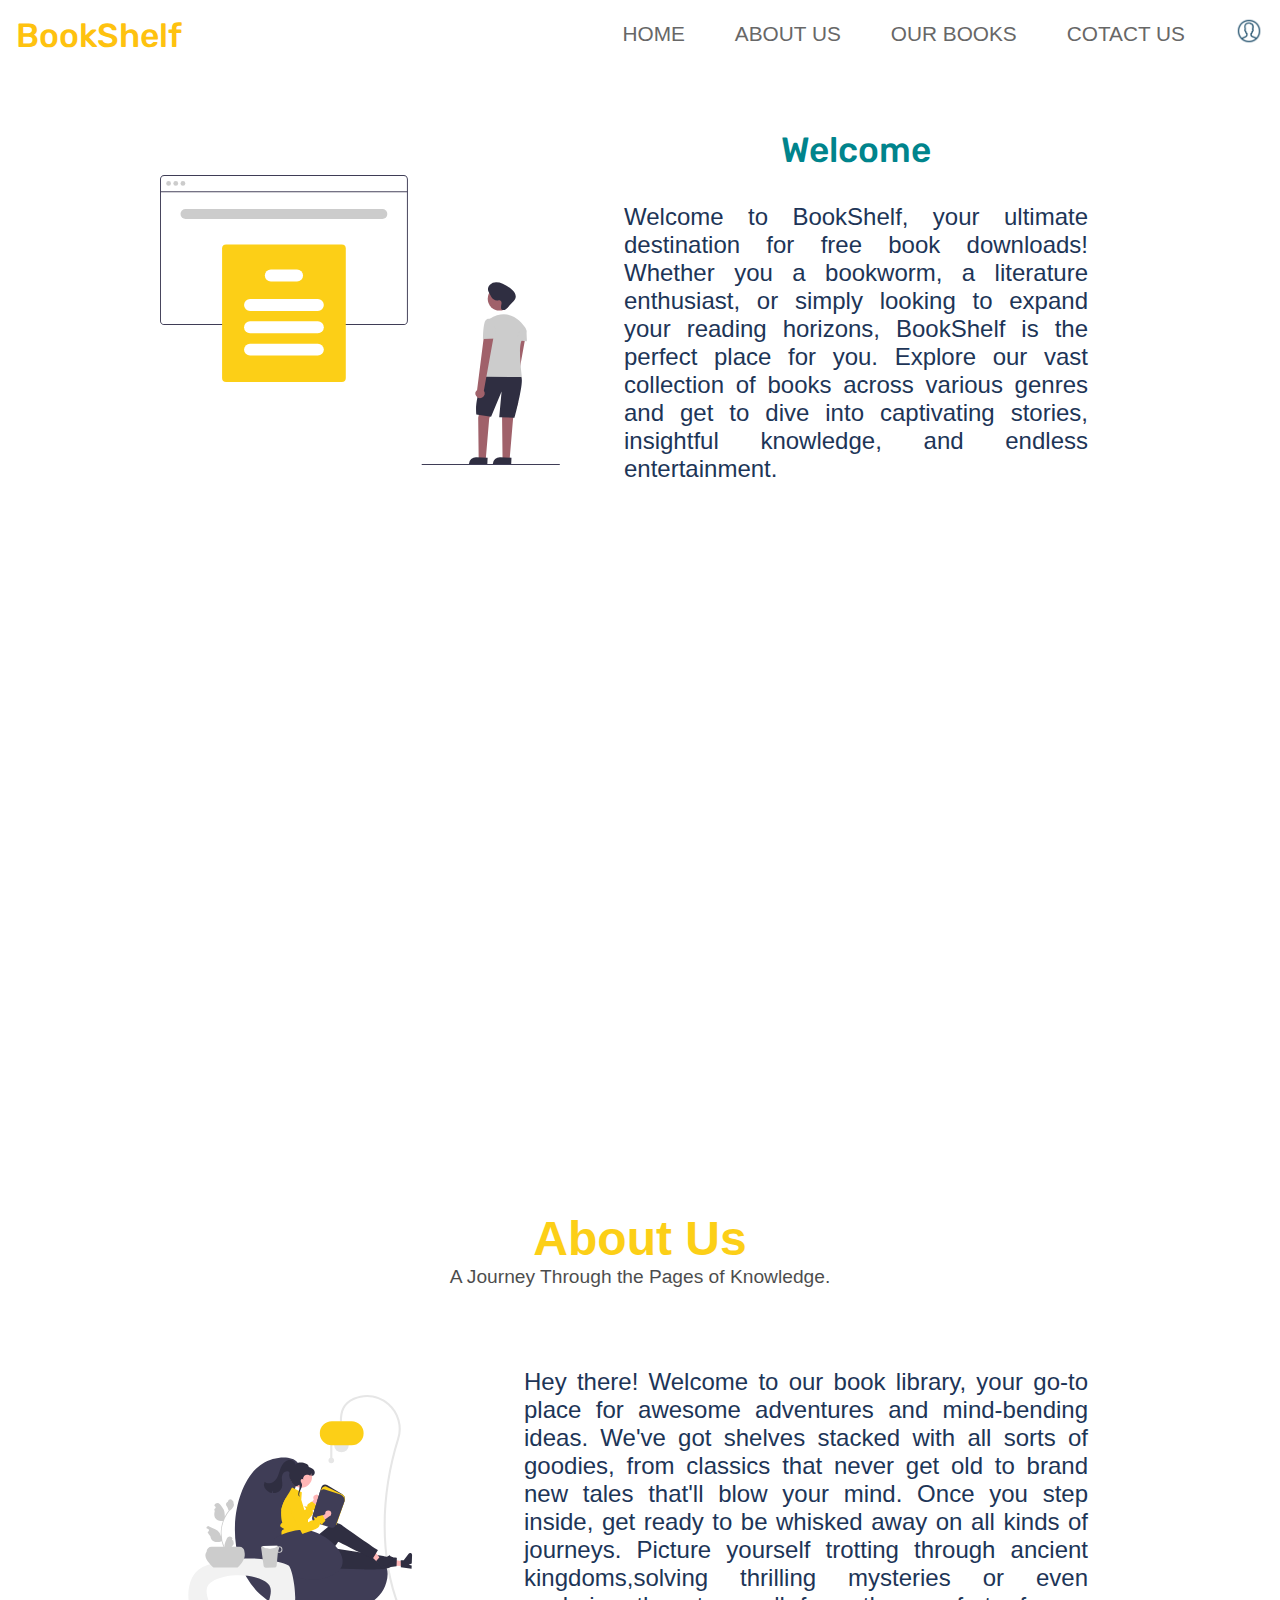
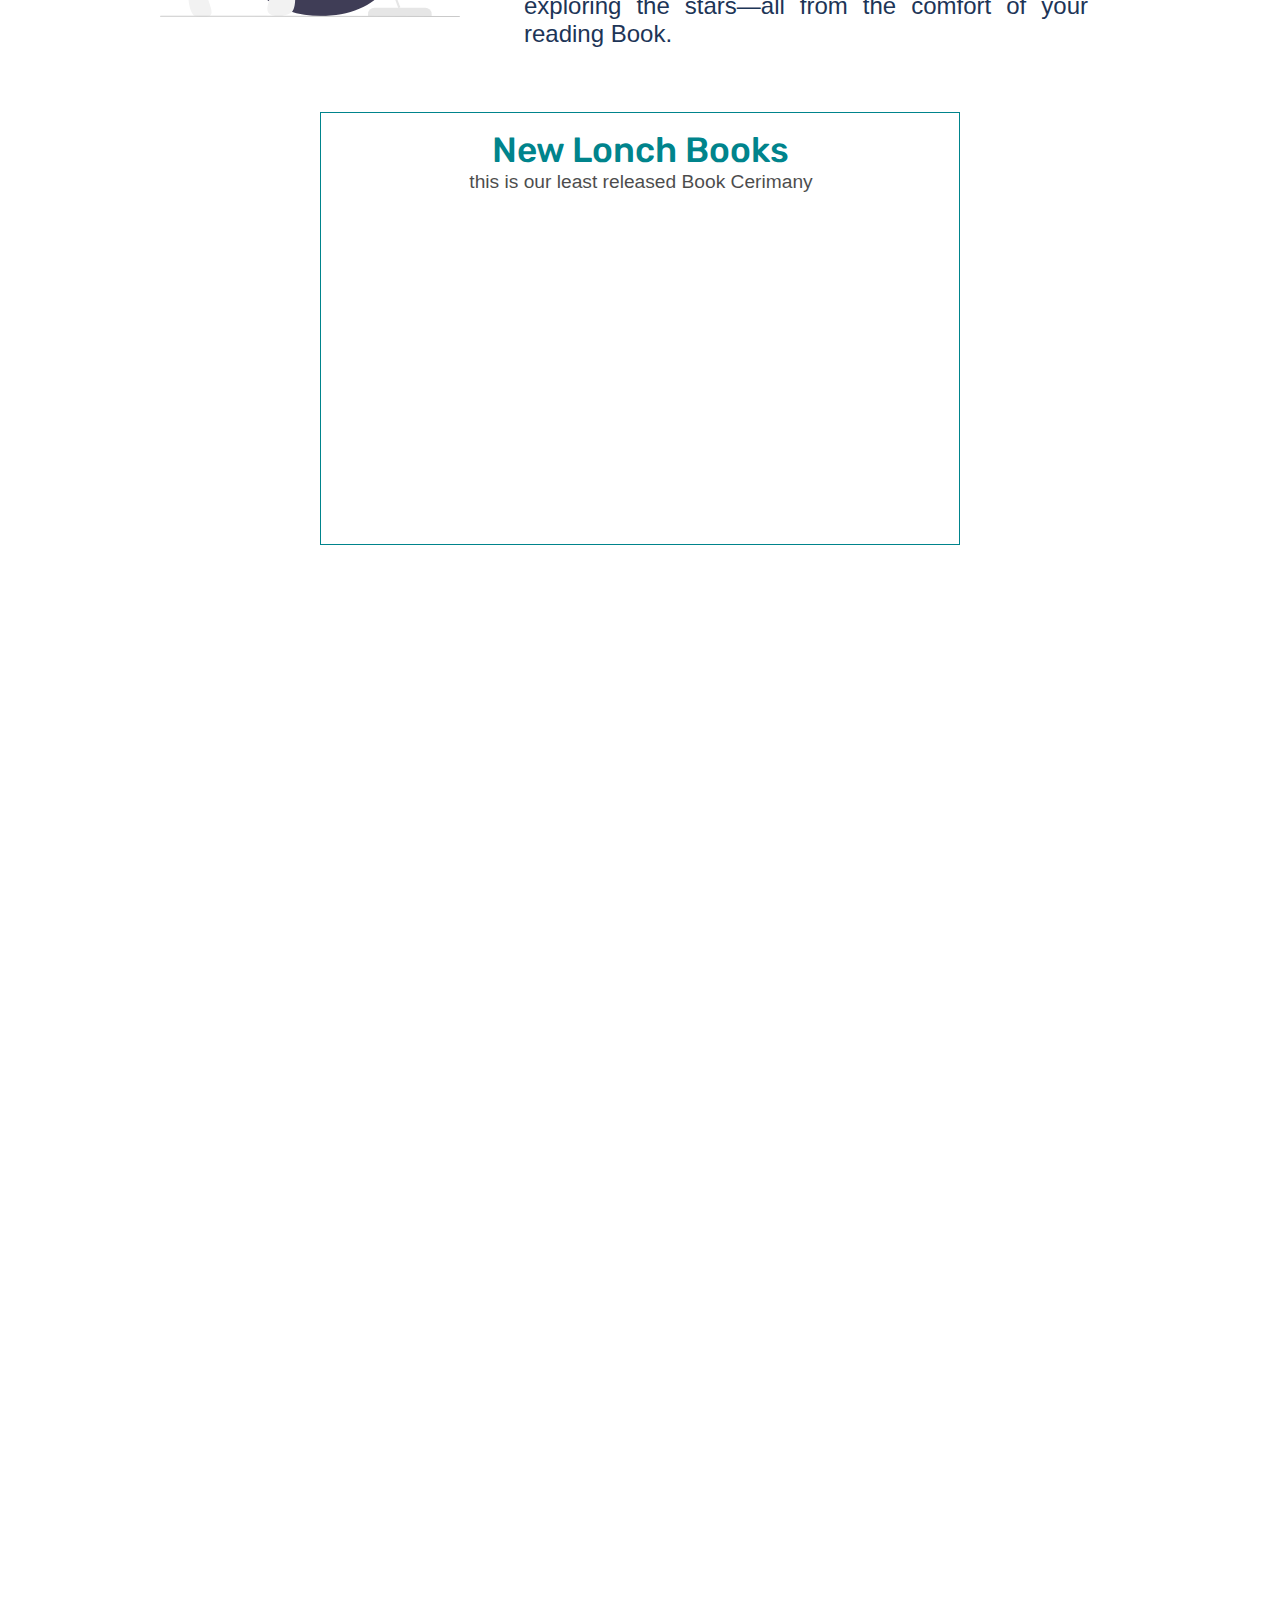
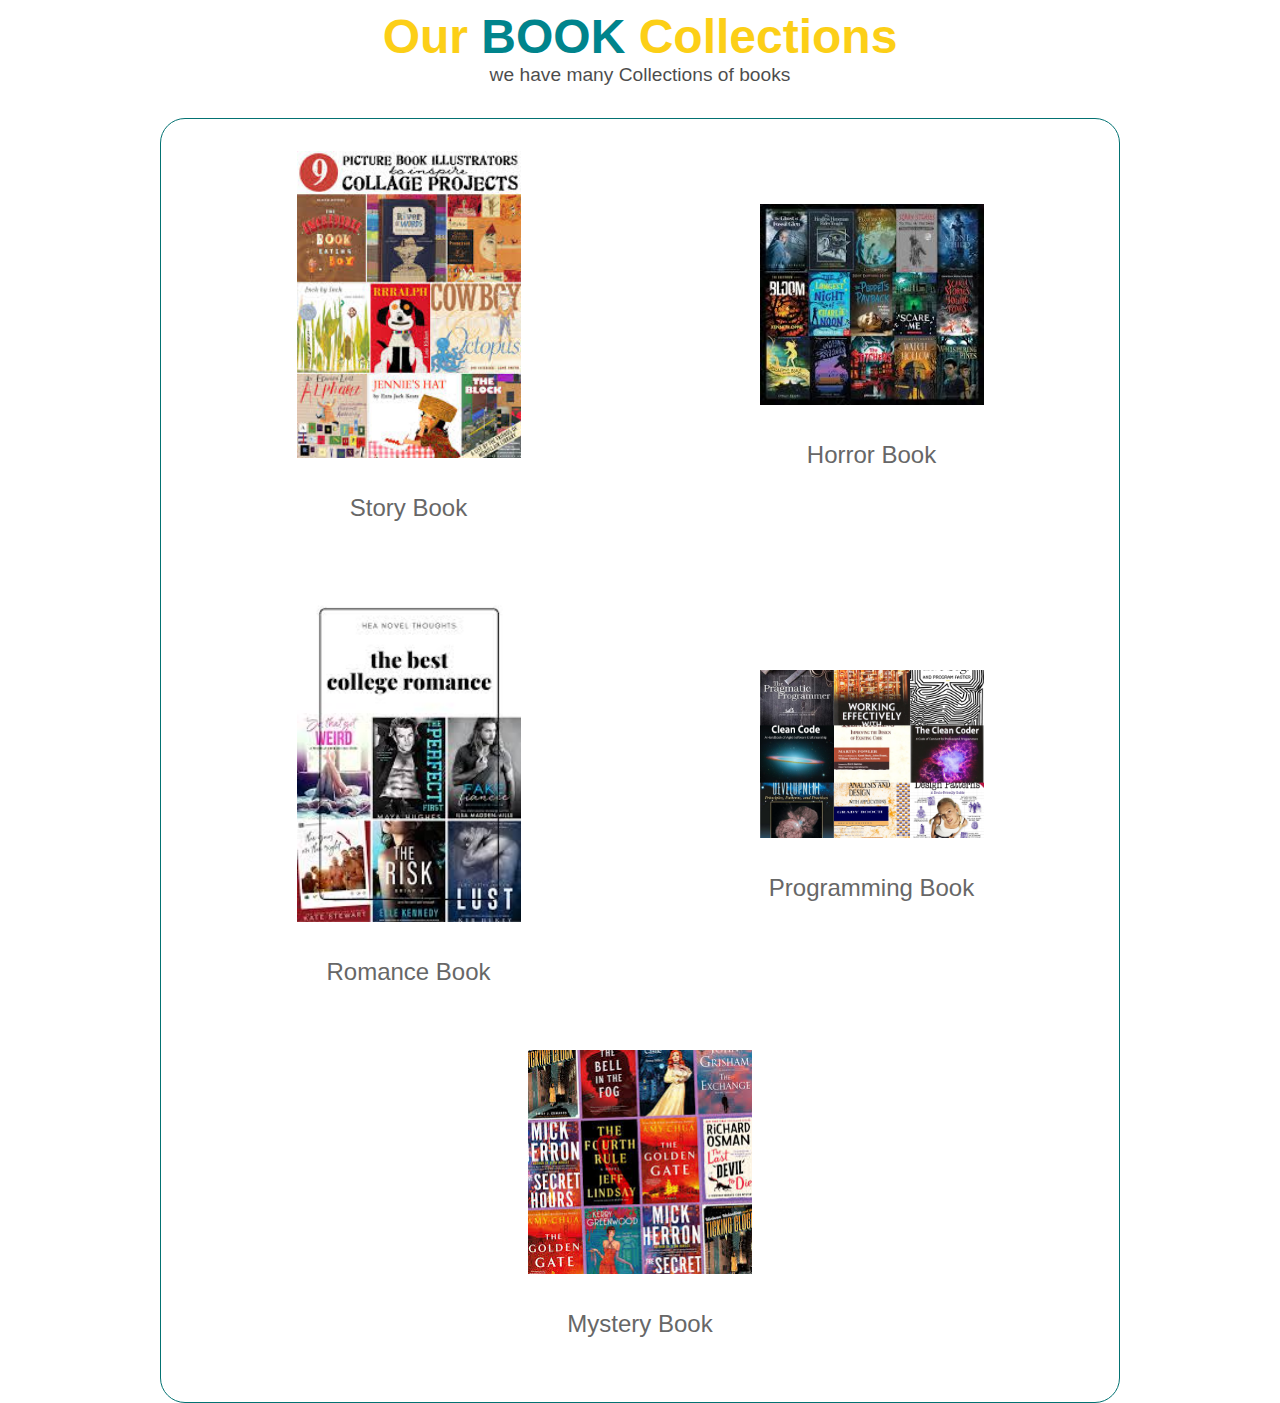
<file: index.html>
<!DOCTYPE html>
<html lang="en">

<head>
    <meta charset="UTF-8">
    <meta name="viewport" content="width=device-width, initial-scale=1.0">
    <title>Book Library</title>
    <link rel="stylesheet" href="./assets/style.css">
    <link rel="stylesheet" href="./assets/media Quary.css">

    <!-- font family -->
    <!-- Poppins -->
    <link rel="preconnect" href="https://fonts.googleapis.com">
    <link rel="preconnect" href="https://fonts.gstatic.com" crossorigin>
    <link
        href="https://fonts.googleapis.com/css2?family=Poppins:ital,wght@0,100;0,200;0,300;0,400;0,500;0,600;0,700;0,800;0,900;1,100;1,200;1,300;1,400;1,500;1,600;1,700;1,800;1,900&display=swap"
        rel="stylesheet">

    <!-- Ubuntu -->
    <link rel="preconnect" href="https://fonts.googleapis.com">
    <link rel="preconnect" href="https://fonts.gstatic.com" crossorigin>
    <link
        href="https://fonts.googleapis.com/css2?family=Poppins:ital,wght@0,100;0,200;0,300;0,400;0,500;0,600;0,700;0,800;0,900;1,100;1,200;1,300;1,400;1,500;1,600;1,700;1,800;1,900&family=Ubuntu+Sans:ital,wght@0,100..800;1,100..800&display=swap"
        rel="stylesheet">

    <!-- Rubik -->
    <link rel="preconnect" href="https://fonts.googleapis.com">
    <link rel="preconnect" href="https://fonts.gstatic.com" crossorigin>
    <link
        href="https://fonts.googleapis.com/css2?family=Poppins:ital,wght@0,100;0,200;0,300;0,400;0,500;0,600;0,700;0,800;0,900;1,100;1,200;1,300;1,400;1,500;1,600;1,700;1,800;1,900&family=Rubik:ital,wght@0,300..900;1,300..900&family=Ubuntu+Sans:ital,wght@0,100..800;1,100..800&display=swap"
        rel="stylesheet">
</head>

<body>

    <!-- desktop nav bar -->
    <nav id="desktop-nav">

        <div class="nav-logo">BookShelf</div>

        <div>
            <ul class="nav-links">
                <li><a href="#home">HOME</a></li>
                <li><a href="#about">ABOUT US</a></li>
                <li><a href="#our-books">OUR BOOKS</a></li>
                <li><a href="#contact">COTACT US</a></li>
                <li><img src="./assets/account.png" alt="log in icon" class="nav-icon"></li>
            </ul>
        </div>
    </nav>


    <!-- hidden nav bar -->
    <nav id="hidden-nav">

        <div class="nav-logo">BookShelf</div>

        <div class="hidden-menu">
            <div class="menu-icon" onclick="toggleMenu()">
                <span></span>
                <span></span>
                <span></span>
            </div>
            <div class="menu-links p_main">
                <li><a href="#home">HOME</a></li>
                <li><a href="#about">ABOUT</a></li>
                <li><a href="#our-books">BOOKS</a></li>
                <li><a href="#contact">COTACT</a></li>
                <li><img src="./assets/account.png" alt="log in icon" class="nav-icon"></li>
            </div>

        </div>
    </nav>


    <!-- home part -->
    <section id="home">
        
        <div class="section-container">
            <!-- pic-container -->
            <div class="pic-container home_pic">
                <img src="./assets/home.svg" alt="home image">
            </div>
            <!-- text-container -->
            <div class="text-container">
                <h1 class="h1_sub">Welcome</h1>
                <p class="p_main home_text">
                    Welcome to BookShelf, your ultimate destination for free book downloads! Whether you a bookworm, a literature enthusiast, or simply looking to expand your reading horizons, BookShelf is the perfect place for you. Explore our vast collection of books across various genres and get to dive into captivating stories, insightful knowledge, and endless entertainment.
                </p>
            </div>
            
        </div>
    </section>


    <!-- about part -->
    <section id="about">

        <div class="about-content">

            <!-- tittle-container -->
            <div class="tittle-container">
                <h1 class="h1_main">About Us</h1>
                <p class="p_sub description">
                    A Journey Through the Pages of Knowledge.
                </p>
            </div>

            <div class="section-container">
                <!-- pic-container -->
                <div class="pic-container about_pic">
                    <img src="./assets/about.svg" alt="about pic" >
                </div>

                <!-- text-container -->
                <div class="text-container">
                    <p class="p_main home_text">
                        Hey there! Welcome to our book library, your go-to place for awesome adventures and mind-bending ideas. We've got shelves stacked with all sorts of goodies, from classics that never get old to brand new tales that'll blow your mind. Once you step inside, get ready to be whisked away on all kinds of journeys. Picture yourself trotting through ancient kingdoms,solving thrilling mysteries or even exploring the stars—all from the comfort of your reading Book.
                    </p>
                </div>
            </div>

            <!-- video-container -->
            <div class="video-container">

                <!-- tittle-container -->
                <div class="tittle-container">
                    <h1 class="h1_sub">New Lonch Books</h1>
                    <p class="p_sub description">
                        this is our least released Book Cerimany
                    </p>
                </div>

                <!-- add-container -->
                <div class="add">
                    <iframe width="560" height="315" src="https://www.youtube.com/embed/TuSKywP4Lfo?si=j1lFiH4cIvlCsXu8" title="YouTube video player" frameborder="0" allow="accelerometer; autoplay; clipboard-write; encrypted-media; gyroscope; picture-in-picture; web-share" referrerpolicy="strict-origin-when-cross-origin" allowfullscreen></iframe>
                </div>
            </div>
        </div>

    </section>


    <!-- book part -->
    <section id="our-books">

        <!-- tittle-container -->
        <div class="tittle-container">
            <h1 class="h1_main">Our <span>BOOK</span> Collections</h1>
            <p class="p_sub description">we have many Collections of books</p>
        </div>

        <!-- section-container -->
        <div class="section-container book">
            <!-- book-container -->
            <div class="book-container">
                <img src="./assets/story.jfif" alt="story" class="book_pic">
                <p class="p_main book_name"><a href="./assets/story.html">Story Book</a></p>
            </div>

            <div class="book-container">
                <img src="./assets/horror.jfif" alt="horror" class="book_pic">
                <p class="p_main book_name"><a href="./assets/horror.html">Horror Book</a></p>
            </div>

            <div class="book-container">
                <img src="./assets/romance.jfif" alt="romance" class="book_pic">
                <p class="p_main book_name"><a href="./assets/romance.html">Romance Book</a></p>
            </div>

            <div class="book-container">
                <img src="./assets/programming.png" alt="programming" class="book_pic">
                <p class="p_main book_name"><a href="./assets/programming.html">Programming Book</a></p>
            </div>

            <div class="book-container">
                <img src="./assets/mystery.jfif" alt="mystery" class="book_pic">
                <p class="p_main book_name"><a href="./assets/mystery.html">Mystery Book</a></p>
            </div>
            
        </div>
    </section>

    <script src="/script.js"></script>
</body>

</html>
</file>
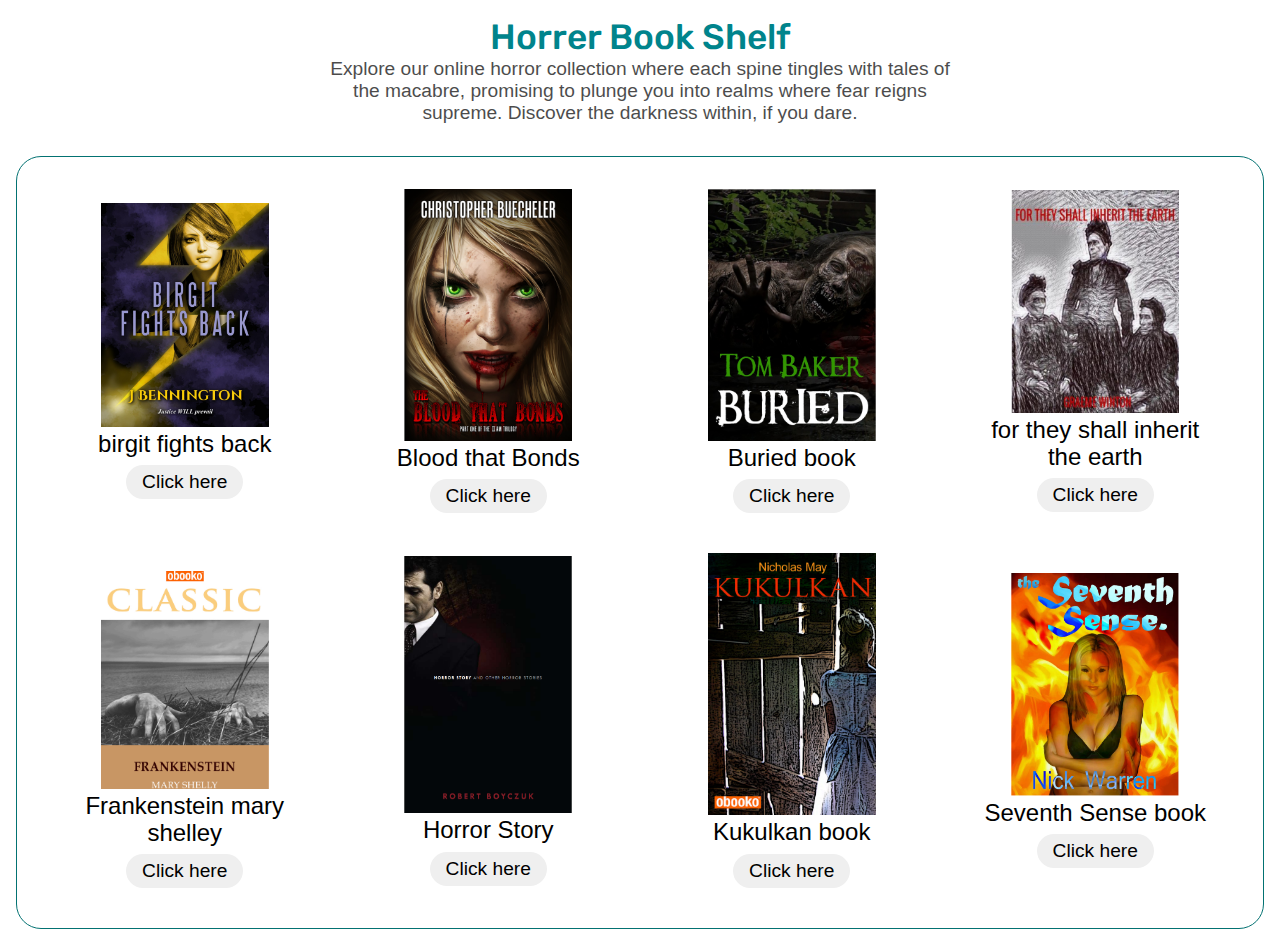
<file: assets/horror.html>
<!DOCTYPE html>
<html lang="en">

<head>
    <meta charset="UTF-8">
    <meta name="viewport" content="width=device-width, initial-scale=1.0">
    <title>Horrer Book Shelf</title>
    <link rel="stylesheet" href="./style.css">
    <link rel="stylesheet" href="./media Quary.css">

    <!-- font family -->
    <!-- Poppins -->
    <link rel="preconnect" href="https://fonts.googleapis.com">
    <link rel="preconnect" href="https://fonts.gstatic.com" crossorigin>
    <link
        href="https://fonts.googleapis.com/css2?family=Poppins:ital,wght@0,100;0,200;0,300;0,400;0,500;0,600;0,700;0,800;0,900;1,100;1,200;1,300;1,400;1,500;1,600;1,700;1,800;1,900&display=swap"
        rel="stylesheet">

    <!-- Ubuntu -->
    <link rel="preconnect" href="https://fonts.googleapis.com">
    <link rel="preconnect" href="https://fonts.gstatic.com" crossorigin>
    <link
        href="https://fonts.googleapis.com/css2?family=Poppins:ital,wght@0,100;0,200;0,300;0,400;0,500;0,600;0,700;0,800;0,900;1,100;1,200;1,300;1,400;1,500;1,600;1,700;1,800;1,900&family=Ubuntu+Sans:ital,wght@0,100..800;1,100..800&display=swap"
        rel="stylesheet">

    <!-- Rubik -->
    <link rel="preconnect" href="https://fonts.googleapis.com">
    <link rel="preconnect" href="https://fonts.gstatic.com" crossorigin>
    <link
        href="https://fonts.googleapis.com/css2?family=Poppins:ital,wght@0,100;0,200;0,300;0,400;0,500;0,600;0,700;0,800;0,900;1,100;1,200;1,300;1,400;1,500;1,600;1,700;1,800;1,900&family=Rubik:ital,wght@0,300..900;1,300..900&family=Ubuntu+Sans:ital,wght@0,100..800;1,100..800&display=swap"
        rel="stylesheet">
</head>

<body>
    <div id="story_book">
        <div class="tittle-container">
            <h1 class="h1_sub">Horrer Book Shelf</h1>
            <p class="p_sub description">
                Explore our online horror collection where each spine tingles with tales of the macabre, promising to plunge you into realms where fear reigns supreme. Discover the darkness within, if you dare.
            </p>
        </div>
        <div class="section-container story book">

            <!-- book 01 -->
            <div class="book-container sub_img">
                <img src="./books/img/birgit-fights-back-obooko.png" alt="Horrer" class="book_pic">
                <p class="p_sub book_name intro">
                    birgit fights back
                </p>
                <button class="btn p_sub"
                    onclick="window.open('./books/horrer/birgit-fights-back-obooko.pdf')">Click
                    here
                </button>
            </div>
    
            <!-- book 02 -->
            <div class="book-container sub_img">
                <img src="./books/img/BloodThatBonds-obooko-hor0010.png" alt="Horrer" class="book_pic">
                <p class="p_sub book_name intro">
                    Blood that Bonds
                </p>
                <button class="btn p_sub"
                    onclick="window.open('./books/horrer/BloodThatBonds-obooko-hor0010.pdf')">Click
                    here</button>
            </div>
    
            <!-- book 03 -->
            <div class="book-container sub_img">
                <img src="./books/img/Buried-obooko-hor0015.png" alt="Horrer" class="book_pic">
                <p class="p_sub book_name intro">
                    Buried book
                </p>
                <button class="btn p_sub"
                    onclick="window.open('./books/horrer/Buried-obooko-hor0015.pdf')">Click
                    here</button>
            </div>
    
            <!-- book 04 -->
            <div class="book-container sub_img">
                <img src="./books/img/for-they-shall-inherit-the-earth-obooko.png" alt="Horrer" class="book_pic">
                <p class="p_sub book_name intro">
                    for they shall inherit the earth
                </p>
                <button class="btn p_sub"
                    onclick="window.open('./books/horrer/for-they-shall-inherit-the-earth-obooko.pdf')">Click
                    here</button>
            </div>
    
            <!-- book 05 -->
            <div class="book-container sub_img">
                <img src="./books/img/frankenstein-mary-shelley-obooko.png" alt="Horrer" class="book_pic">
                <p class="p_sub book_name intro">
                    Frankenstein mary shelley
                </p>
                <button class="btn p_sub"
                    onclick="window.open('./books/horrer/frankenstein-mary-shelley-obooko.pdf')">Click
                    here</button>
            </div>
    
            <!-- book 06 -->
            <div class="book-container sub_img">
                <img src="./books/img/HorrorStoryand.png" alt="Horrer" class="book_pic">
                <p class="p_sub book_name intro">
                    Horror Story
                </p>
                <button class="btn p_sub"
                    onclick="window.open('./books/horrer/HorrorStoryand.pdf')">Click
                    here</button>
            </div>
    
            <!-- book 07 -->
            <div class="book-container sub_img">
                <img src="./books/img/Kukulkan-obooko-hor0073.png" alt="Horrer" class="book_pic">
                <p class="p_sub book_name intro">
                    Kukulkan book
                </p>
                <button class="btn p_sub"
                    onclick="window.open('./books/horrer/Kukulkan-obooko-hor0073.pdf')">Click
                    here</button>
            </div>
    
            <!-- book 08 -->
            <div class="book-container sub_img">
                <img src="./books/img/SeventhSense-obooko-hor0070.png" alt="Horrer" class="book_pic">
                <p class="p_sub book_name intro">
                    Seventh Sense book
                </p>
                <button class="btn p_sub"
                    onclick="window.open('./books/horrer/SeventhSense-obooko-hor0070.pdf')">Click here</button>
            </div>
    
        </div>
    </div>
</body>

</html>
</file>
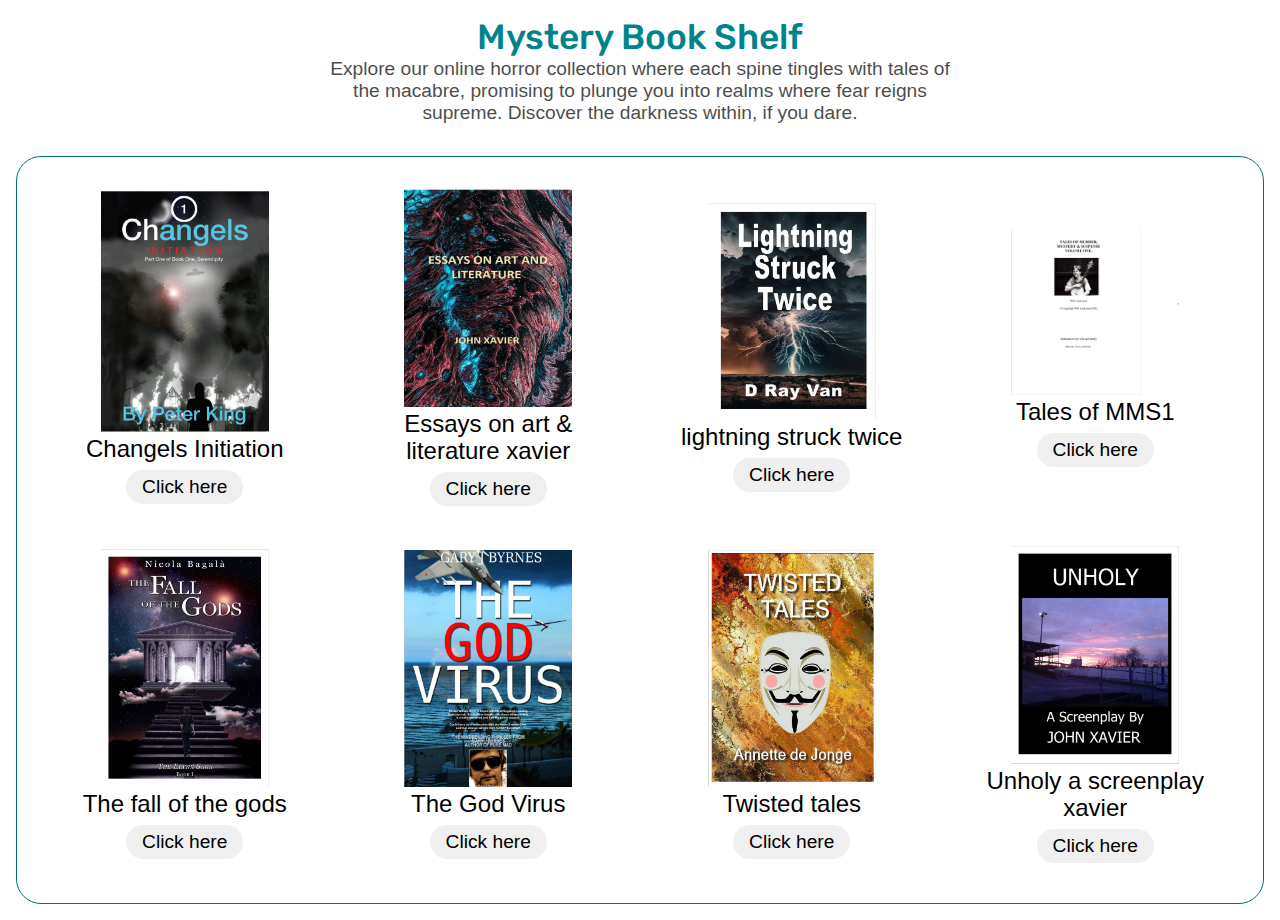
<file: assets/mystery.html>
<!DOCTYPE html>
<html lang="en">

<head>
    <meta charset="UTF-8">
    <meta name="viewport" content="width=device-width, initial-scale=1.0">
    <title>Mystery Book Shelf</title>
    <link rel="stylesheet" href="./style.css">
    <link rel="stylesheet" href="./media Quary.css">

    <!-- font family -->
    <!-- Poppins -->
    <link rel="preconnect" href="https://fonts.googleapis.com">
    <link rel="preconnect" href="https://fonts.gstatic.com" crossorigin>
    <link
        href="https://fonts.googleapis.com/css2?family=Poppins:ital,wght@0,100;0,200;0,300;0,400;0,500;0,600;0,700;0,800;0,900;1,100;1,200;1,300;1,400;1,500;1,600;1,700;1,800;1,900&display=swap"
        rel="stylesheet">

    <!-- Ubuntu -->
    <link rel="preconnect" href="https://fonts.googleapis.com">
    <link rel="preconnect" href="https://fonts.gstatic.com" crossorigin>
    <link
        href="https://fonts.googleapis.com/css2?family=Poppins:ital,wght@0,100;0,200;0,300;0,400;0,500;0,600;0,700;0,800;0,900;1,100;1,200;1,300;1,400;1,500;1,600;1,700;1,800;1,900&family=Ubuntu+Sans:ital,wght@0,100..800;1,100..800&display=swap"
        rel="stylesheet">

    <!-- Rubik -->
    <link rel="preconnect" href="https://fonts.googleapis.com">
    <link rel="preconnect" href="https://fonts.gstatic.com" crossorigin>
    <link
        href="https://fonts.googleapis.com/css2?family=Poppins:ital,wght@0,100;0,200;0,300;0,400;0,500;0,600;0,700;0,800;0,900;1,100;1,200;1,300;1,400;1,500;1,600;1,700;1,800;1,900&family=Rubik:ital,wght@0,300..900;1,300..900&family=Ubuntu+Sans:ital,wght@0,100..800;1,100..800&display=swap"
        rel="stylesheet">
</head>

<body>
    <div id="story_book">
        <div class="tittle-container">
            <h1 class="h1_sub">Mystery Book Shelf</h1>
            <p class="p_sub description">
                Explore our online horror collection where each spine tingles with tales of the macabre, promising to plunge you into realms where fear reigns supreme. Discover the darkness within, if you dare.
            </p>
        </div>
        <div class="section-container story book">

            <!-- book 01 -->
            <div class="book-container sub_img">
                <img src="./books/img/Changels-Initiation-obooko-tya0150.png" alt="mystery" class="book_pic">
                <p class="p_sub book_name intro">
                    Changels Initiation
                </p>
                <button class="btn p_sub"
                    onclick="window.open('./books/mystery/Changels-Initiation-obooko-tya0150.pdf')">Click
                    here
                </button>
            </div>
    
            <!-- book 02 -->
            <div class="book-container sub_img">
                <img src="./books/img/essays-on-art-and-literature-xavier-obooko.png" alt="mystery" class="book_pic">
                <p class="p_sub book_name intro">
                    Essays on art & literature xavier
                </p>
                <button class="btn p_sub"
                    onclick="window.open('./books/mystery/essays-on-art-and-literature-xavier-obooko.pdf')">Click
                    here</button>
            </div>
    
            <!-- book 03 -->
            <div class="book-container sub_img">
                <img src="./books/img/lightning-struck-twice-obooko.png" alt="mystery" class="book_pic">
                <p class="p_sub book_name intro">
                    lightning struck twice
                </p>
                <button class="btn p_sub"
                    onclick="window.open('./books/mystery/lightning-struck-twice-obooko.pdf')">Click
                    here</button>
            </div>
    
            <!-- book 04 -->
            <div class="book-container sub_img">
                <img src="./books/img/TalesofMMS1-obooko-shortc0076.png" alt="mystery" class="book_pic">
                <p class="p_sub book_name intro">
                    Tales of MMS1
                </p>
                <button class="btn p_sub"
                    onclick="window.open('./books/mystery/TalesofMMS1-obooko-shortc0076.pdf')">Click
                    here</button>
            </div>
    
            <!-- book 05 -->
            <div class="book-container sub_img">
                <img src="./books/img/the-fall-of-the-gods-obooko.png" alt="mystery" class="book_pic">
                <p class="p_sub book_name intro">
                    The fall of the gods
                </p>
                <button class="btn p_sub"
                    onclick="window.open('./books/mystery/the-fall-of-the-gods-obooko.pdf')">Click
                    here</button>
            </div>
    
            <!-- book 06 -->
            <div class="book-container sub_img">
                <img src="./books/img/TheGodVirus-obooko-thr0049.png" alt="mystery" class="book_pic">
                <p class="p_sub book_name intro">
                    The God Virus
                </p>
                <button class="btn p_sub"
                    onclick="window.open('./books/mystery/TheGodVirus-obooko-thr0049.pdf')">Click
                    here</button>
            </div>
    
            <!-- book 07 -->
            <div class="book-container sub_img">
                <img src="./books/img/twisted-tales-obooko.png" alt="mystery" class="book_pic">
                <p class="p_sub book_name intro">
                    Twisted tales
                </p>
                <button class="btn p_sub"
                    onclick="window.open('./books/mystery/twisted-tales-obooko.pdf')">Click
                    here</button>
            </div>
    
            <!-- book 08 -->
            <div class="book-container sub_img">
                <img src="./books/img/unholy-a-screenplay-xavier-obooko.png" alt="mystery" class="book_pic">
                <p class="p_sub book_name intro">
                    Unholy a screenplay xavier
                </p>
                <button class="btn p_sub"
                    onclick="window.open('./books/mystery/unholy-a-screenplay-xavier-obooko.pdf')">Click here</button>
            </div>
<!--     
            <!-- book 09 --
            <div class="book-container sub_img">
                <img src="/assets/books/img/linux-commands-c-c++-java-python-exercise-for-beginners-obooko.png" alt="mystery" class="book_pic">
                <p class="p_sub book_name intro">
                    linux commands c,c++,java,python
                </p>
                <button class="btn p_sub"
                    onclick="window.open('./books/mystery/linux-commands-c-c++-java-python-exercise-for-beginners-obooko.pdf')">Click here</button>
            </div> -->
    
        </div>
    </div>
</body>

</html>
</file>
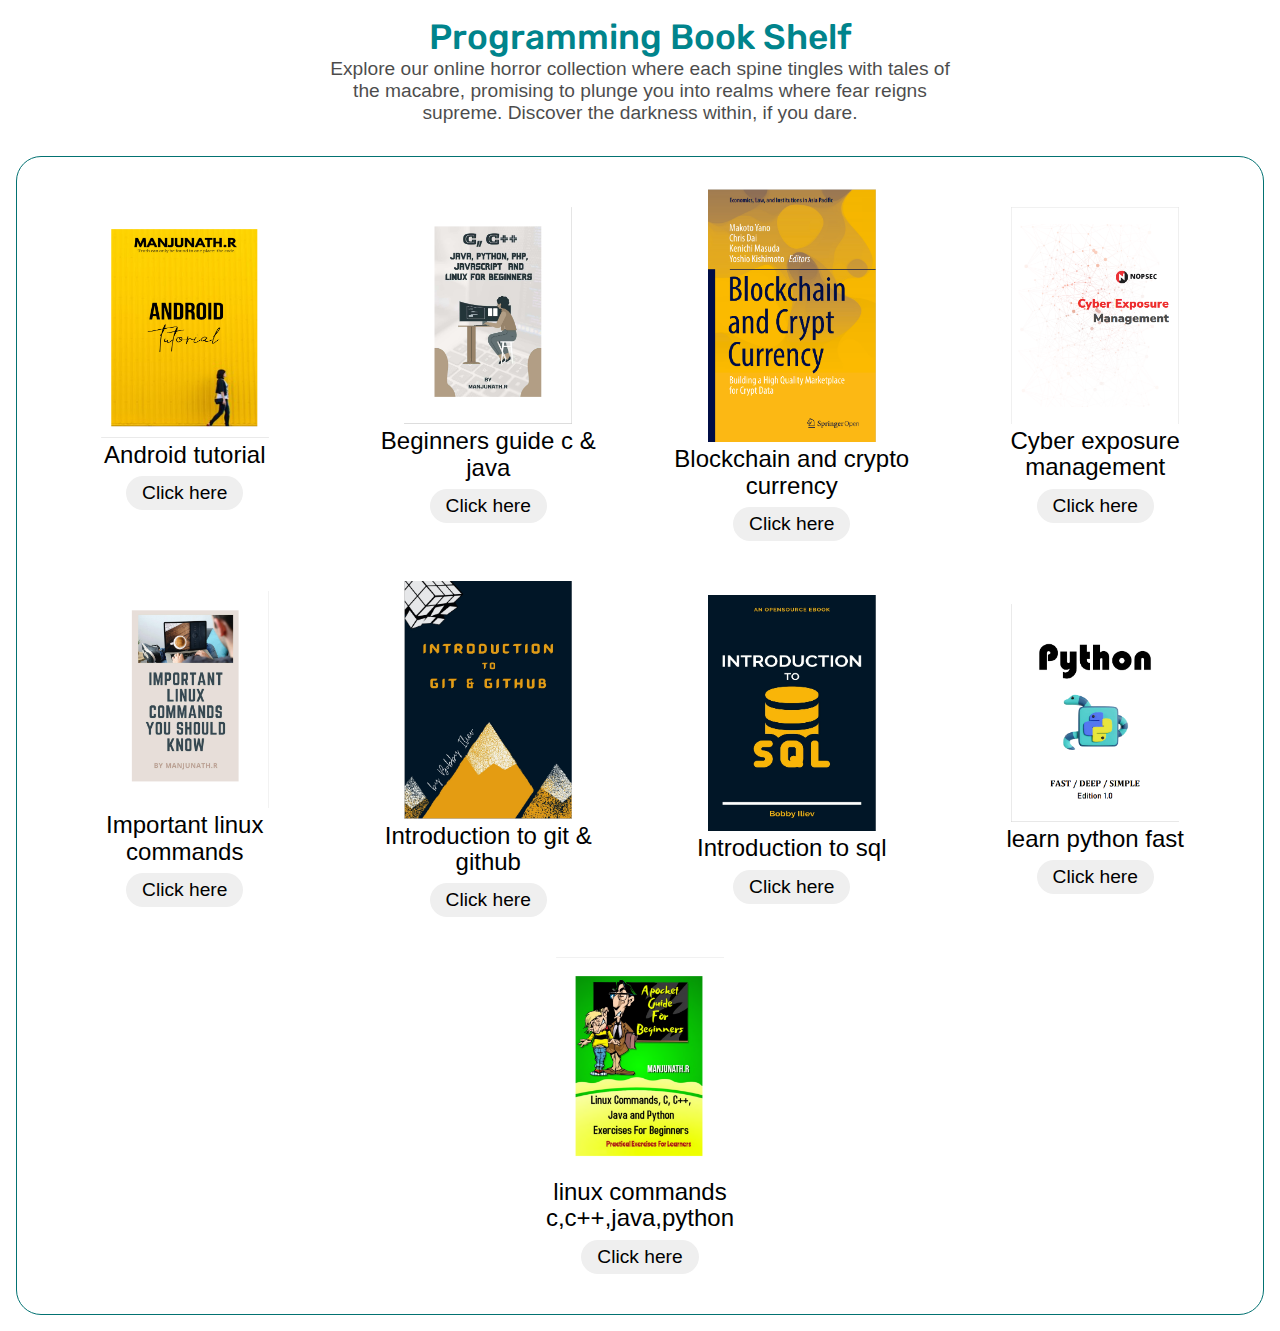
<file: assets/programming.html>
<!DOCTYPE html>
<html lang="en">

<head>
    <meta charset="UTF-8">
    <meta name="viewport" content="width=device-width, initial-scale=1.0">
    <title>Programming Book Shelf</title>
    <link rel="stylesheet" href="./style.css">
    <link rel="stylesheet" href="./media Quary.css">

    <!-- font family -->
    <!-- Poppins -->
    <link rel="preconnect" href="https://fonts.googleapis.com">
    <link rel="preconnect" href="https://fonts.gstatic.com" crossorigin>
    <link
        href="https://fonts.googleapis.com/css2?family=Poppins:ital,wght@0,100;0,200;0,300;0,400;0,500;0,600;0,700;0,800;0,900;1,100;1,200;1,300;1,400;1,500;1,600;1,700;1,800;1,900&display=swap"
        rel="stylesheet">

    <!-- Ubuntu -->
    <link rel="preconnect" href="https://fonts.googleapis.com">
    <link rel="preconnect" href="https://fonts.gstatic.com" crossorigin>
    <link
        href="https://fonts.googleapis.com/css2?family=Poppins:ital,wght@0,100;0,200;0,300;0,400;0,500;0,600;0,700;0,800;0,900;1,100;1,200;1,300;1,400;1,500;1,600;1,700;1,800;1,900&family=Ubuntu+Sans:ital,wght@0,100..800;1,100..800&display=swap"
        rel="stylesheet">

    <!-- Rubik -->
    <link rel="preconnect" href="https://fonts.googleapis.com">
    <link rel="preconnect" href="https://fonts.gstatic.com" crossorigin>
    <link
        href="https://fonts.googleapis.com/css2?family=Poppins:ital,wght@0,100;0,200;0,300;0,400;0,500;0,600;0,700;0,800;0,900;1,100;1,200;1,300;1,400;1,500;1,600;1,700;1,800;1,900&family=Rubik:ital,wght@0,300..900;1,300..900&family=Ubuntu+Sans:ital,wght@0,100..800;1,100..800&display=swap"
        rel="stylesheet">
</head>

<body>
    <div id="story_book">
        <div class="tittle-container">
            <h1 class="h1_sub">Programming Book Shelf</h1>
            <p class="p_sub description">
                Explore our online horror collection where each spine tingles with tales of the macabre, promising to plunge you into realms where fear reigns supreme. Discover the darkness within, if you dare.
            </p>
        </div>
        <div class="section-container story book">

            <!-- book 01 -->
            <div class="book-container sub_img">
                <img src="./books/img/android-tutorial-obooko.png" alt="programming" class="book_pic">
                <p class="p_sub book_name intro">
                    Android tutorial
                </p>
                <button class="btn p_sub"
                    onclick="window.open('./books/programming/android-tutorial-obooko.pdf')">Click
                    here
                </button>
            </div>
    
            <!-- book 02 -->
            <div class="book-container sub_img">
                <img src="./books/img/beginners-guide-c-java-manjunath-obooko.png" alt="programming" class="book_pic">
                <p class="p_sub book_name intro">
                    Beginners guide c & java
                </p>
                <button class="btn p_sub"
                    onclick="window.open('./books/programming/beginners-guide-c-java-manjunath-obooko.pdf')">Click
                    here</button>
            </div>
    
            <!-- book 03 -->
            <div class="book-container sub_img">
                <img src="./books/img/blockchain-and-crypto-currency-obooko.png" alt="programming" class="book_pic">
                <p class="p_sub book_name intro">
                    Blockchain and crypto currency
                </p>
                <button class="btn p_sub"
                    onclick="window.open('./books/programming/blockchain-and-crypto-currency-obooko.pdf')">Click
                    here</button>
            </div>
    
            <!-- book 04 -->
            <div class="book-container sub_img">
                <img src="./books/img/cyber-exposure-management-obooko.png" alt="programming" class="book_pic">
                <p class="p_sub book_name intro">
                    Cyber exposure management
                </p>
                <button class="btn p_sub"
                    onclick="window.open('./books/programming/cyber-exposure-management-obooko.pdf')">Click
                    here</button>
            </div>
    
            <!-- book 05 -->
            <div class="book-container sub_img">
                <img src="./books/img/important-linux-commands-you-should-know-obooko.png" alt="programming" class="book_pic">
                <p class="p_sub book_name intro">
                    Important linux commands
                </p>
                <button class="btn p_sub"
                    onclick="window.open('./books/programming/important-linux-commands-you-should-know-obooko.pdf')">Click
                    here</button>
            </div>
    
            <!-- book 06 -->
            <div class="book-container sub_img">
                <img src="./books/img/introduction-to-git-and-github-obooko.png" alt="programming" class="book_pic">
                <p class="p_sub book_name intro">
                    Introduction to git & github
                </p>
                <button class="btn p_sub"
                    onclick="window.open('./books/programming/introduction-to-git-and-github-obooko.pdf')">Click
                    here</button>
            </div>
    
            <!-- book 07 -->
            <div class="book-container sub_img">
                <img src="./books/img/introduction-to-sql-obooko.png" alt="programming" class="book_pic">
                <p class="p_sub book_name intro">
                    Introduction to sql
                </p>
                <button class="btn p_sub"
                    onclick="window.open('./books/programming/introduction-to-sql-obooko.pdf')">Click
                    here</button>
            </div>
    
            <!-- book 08 -->
            <div class="book-container sub_img">
                <img src="./books/img/learn-python-fast-deep-simple-obooko.png" alt="programming" class="book_pic">
                <p class="p_sub book_name intro">
                    learn python fast
                </p>
                <button class="btn p_sub"
                    onclick="window.open('./books/programming/learn-python-fast-deep-simple-obooko.pdf')">Click here</button>
            </div>
    
            <!-- book 08 -->
            <div class="book-container sub_img">
                <img src="./books/img/linux-commands-c-c++-java-python-exercise-for-beginners-obooko.png" alt="programming" class="book_pic">
                <p class="p_sub book_name intro">
                    linux commands c,c++,java,python
                </p>
                <button class="btn p_sub"
                    onclick="window.open('./books/programming/linux-commands-c-c++-java-python-exercise-for-beginners-obooko.pdf')">Click here</button>
            </div>
    
        </div>
    </div>
</body>

</html>
</file>
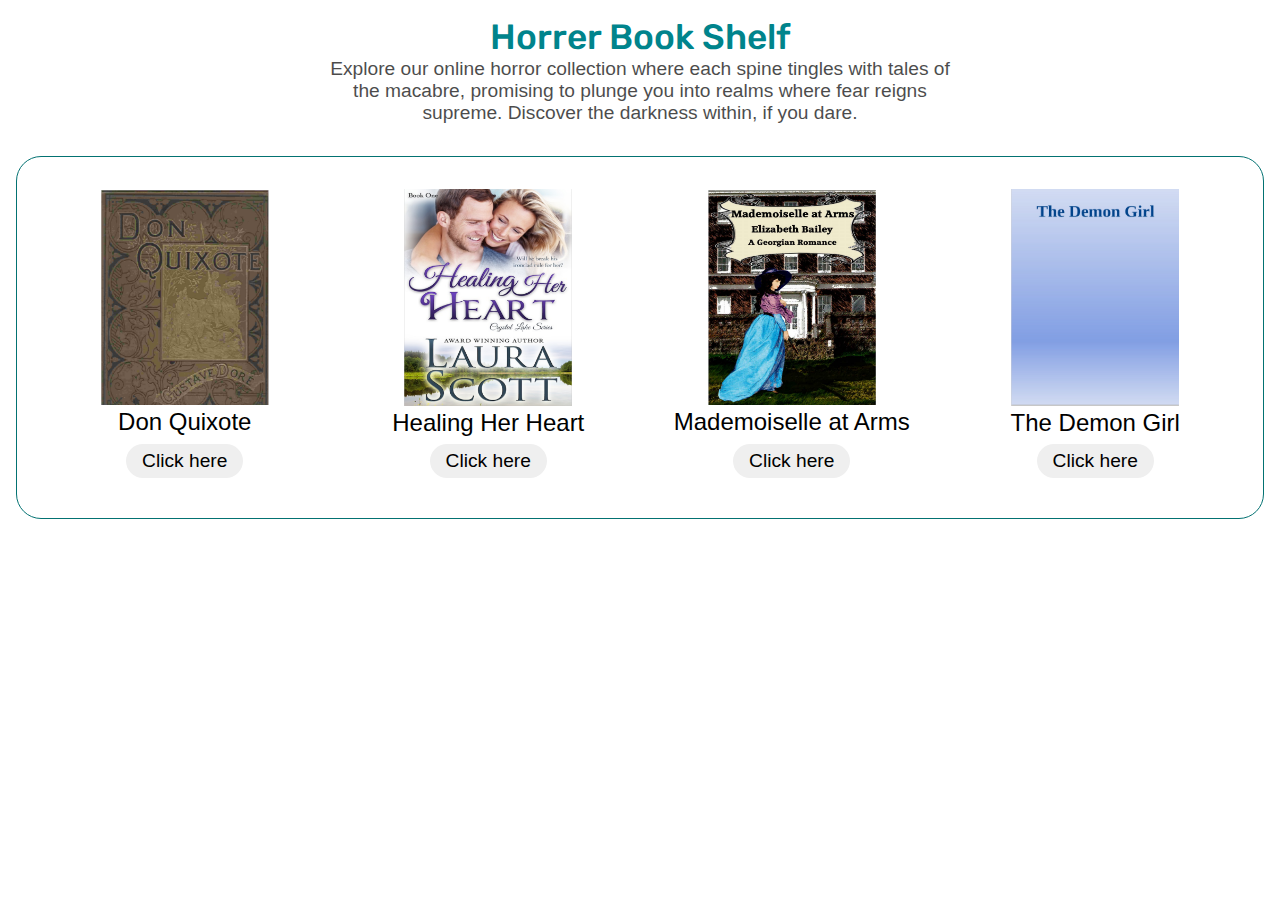
<file: assets/romance.html>
<!DOCTYPE html>
<html lang="en">

<head>
    <meta charset="UTF-8">
    <meta name="viewport" content="width=device-width, initial-scale=1.0">
    <title>Romance Book Shelf</title>
    <link rel="stylesheet" href="./style.css">
    <link rel="stylesheet" href="./media Quary.css">

    <!-- font family -->
    <!-- Poppins -->
    <link rel="preconnect" href="https://fonts.googleapis.com">
    <link rel="preconnect" href="https://fonts.gstatic.com" crossorigin>
    <link
        href="https://fonts.googleapis.com/css2?family=Poppins:ital,wght@0,100;0,200;0,300;0,400;0,500;0,600;0,700;0,800;0,900;1,100;1,200;1,300;1,400;1,500;1,600;1,700;1,800;1,900&display=swap"
        rel="stylesheet">

    <!-- Ubuntu -->
    <link rel="preconnect" href="https://fonts.googleapis.com">
    <link rel="preconnect" href="https://fonts.gstatic.com" crossorigin>
    <link
        href="https://fonts.googleapis.com/css2?family=Poppins:ital,wght@0,100;0,200;0,300;0,400;0,500;0,600;0,700;0,800;0,900;1,100;1,200;1,300;1,400;1,500;1,600;1,700;1,800;1,900&family=Ubuntu+Sans:ital,wght@0,100..800;1,100..800&display=swap"
        rel="stylesheet">

    <!-- Rubik -->
    <link rel="preconnect" href="https://fonts.googleapis.com">
    <link rel="preconnect" href="https://fonts.gstatic.com" crossorigin>
    <link
        href="https://fonts.googleapis.com/css2?family=Poppins:ital,wght@0,100;0,200;0,300;0,400;0,500;0,600;0,700;0,800;0,900;1,100;1,200;1,300;1,400;1,500;1,600;1,700;1,800;1,900&family=Rubik:ital,wght@0,300..900;1,300..900&family=Ubuntu+Sans:ital,wght@0,100..800;1,100..800&display=swap"
        rel="stylesheet">
</head>

<body>
    <div id="story_book">
        <div class="tittle-container">
            <h1 class="h1_sub">Horrer Book Shelf</h1>
            <p class="p_sub description">
                Explore our online horror collection where each spine tingles with tales of the macabre, promising to plunge you into realms where fear reigns supreme. Discover the darkness within, if you dare.
            </p>
        </div>
        <div class="section-container story book">

            <!-- book 01 -->
            <div class="book-container sub_img">
                <img src="./books/img/Don-Quixote.png" alt="story" class="book_pic">
                <p class="p_sub book_name intro">
                    Don Quixote
                </p>
                <button class="btn p_sub"
                    onclick="window.open('./books/romance/Don-Quixote.pdf')">Click
                    here
                </button>
            </div>
    
            <!-- book 02 -->
            <div class="book-container sub_img">
                <img src="./books/img/Healing-Her-Heart.png" alt="story" class="book_pic">
                <p class="p_sub book_name intro">
                    Healing Her Heart
                </p>
                <button class="btn p_sub"
                    onclick="window.open('./books/romance/Healing-Her-Heart.pdf')">Click
                    here</button>
            </div>
    
            <!-- book 03 -->
            <div class="book-container sub_img">
                <img src="./books/img/Mademoiselle-At-Arms.png" alt="story" class="book_pic">
                <p class="p_sub book_name intro">
                    Mademoiselle at Arms
                </p>
                <button class="btn p_sub"
                    onclick="window.open('./books/romance/Mademoiselle-At-Arms.pdf')">Click
                    here</button>
            </div>
    
            <!-- book 04 -->
            <div class="book-container sub_img">
                <img src="./books/img/The-Demon-Girl.png" alt="story" class="book_pic">
                <p class="p_sub book_name intro">
                    The Demon Girl
                </p>
                <button class="btn p_sub"
                    onclick="window.open('./books/romance/The-Demon-Girl.pdf')">Click
                    here</button>
            </div>
    
            <!-- <!-- book 05
            <div class="book-container sub_img">
                <img src="/assets/books/img/frankenstein-mary-shelley-obooko.png" alt="story" class="book_pic">
                <p class="p_sub book_name intro">
                    Frankenstein mary shelley
                </p>
                <button class="btn p_sub"
                    onclick="window.open('./books/horrer/frankenstein-mary-shelley-obooko.pdf')">Click
                    here</button>
            </div>
    
            <!-- book 06 
            <div class="book-container sub_img">
                <img src="/assets/books/img/HorrorStoryand.png" alt="story" class="book_pic">
                <p class="p_sub book_name intro">
                    Horror Story
                </p>
                <button class="btn p_sub"
                    onclick="window.open('./books/horrer/HorrorStoryand.pdf')">Click
                    here</button>
            </div>
    
            <!-- book 07 
            <div class="book-container sub_img">
                <img src="/assets/books/img/Kukulkan-obooko-hor0073.png" alt="story" class="book_pic">
                <p class="p_sub book_name intro">
                    Kukulkan book
                </p>
                <button class="btn p_sub"
                    onclick="window.open('./books/horrer/Kukulkan-obooko-hor0073-Pen.pdf')">Click
                    here</button>
            </div>
    
            <!-- book 08 
            <div class="book-container sub_img">
                <img src="/assets/books/img/SeventhSense-obooko-hor0070.png" alt="story" class="book_pic">
                <p class="p_sub book_name intro">
                    Seventh Sense book
                </p>
                <button class="btn p_sub"
                    onclick="window.open('./books/horrer/SeventhSense-obooko-hor0070.pdf')">Click here</button>
            </div>
    
            <!-- book 09
            <div class="book-container sub_img">
                <img src="/assets/books/img/SeventhSense-obooko-hor0070.png" alt="story" class="book_pic">
                <p class="p_sub book_name intro">
                    Seventh Sense book
                </p>
                <button class="btn p_sub"
                    onclick="window.open('./books/horrer/SeventhSense-obooko-hor0070.pdf')">Click here</button>
            </div> -->
    
        </div>
    </div>
</body>

</html>
</file>
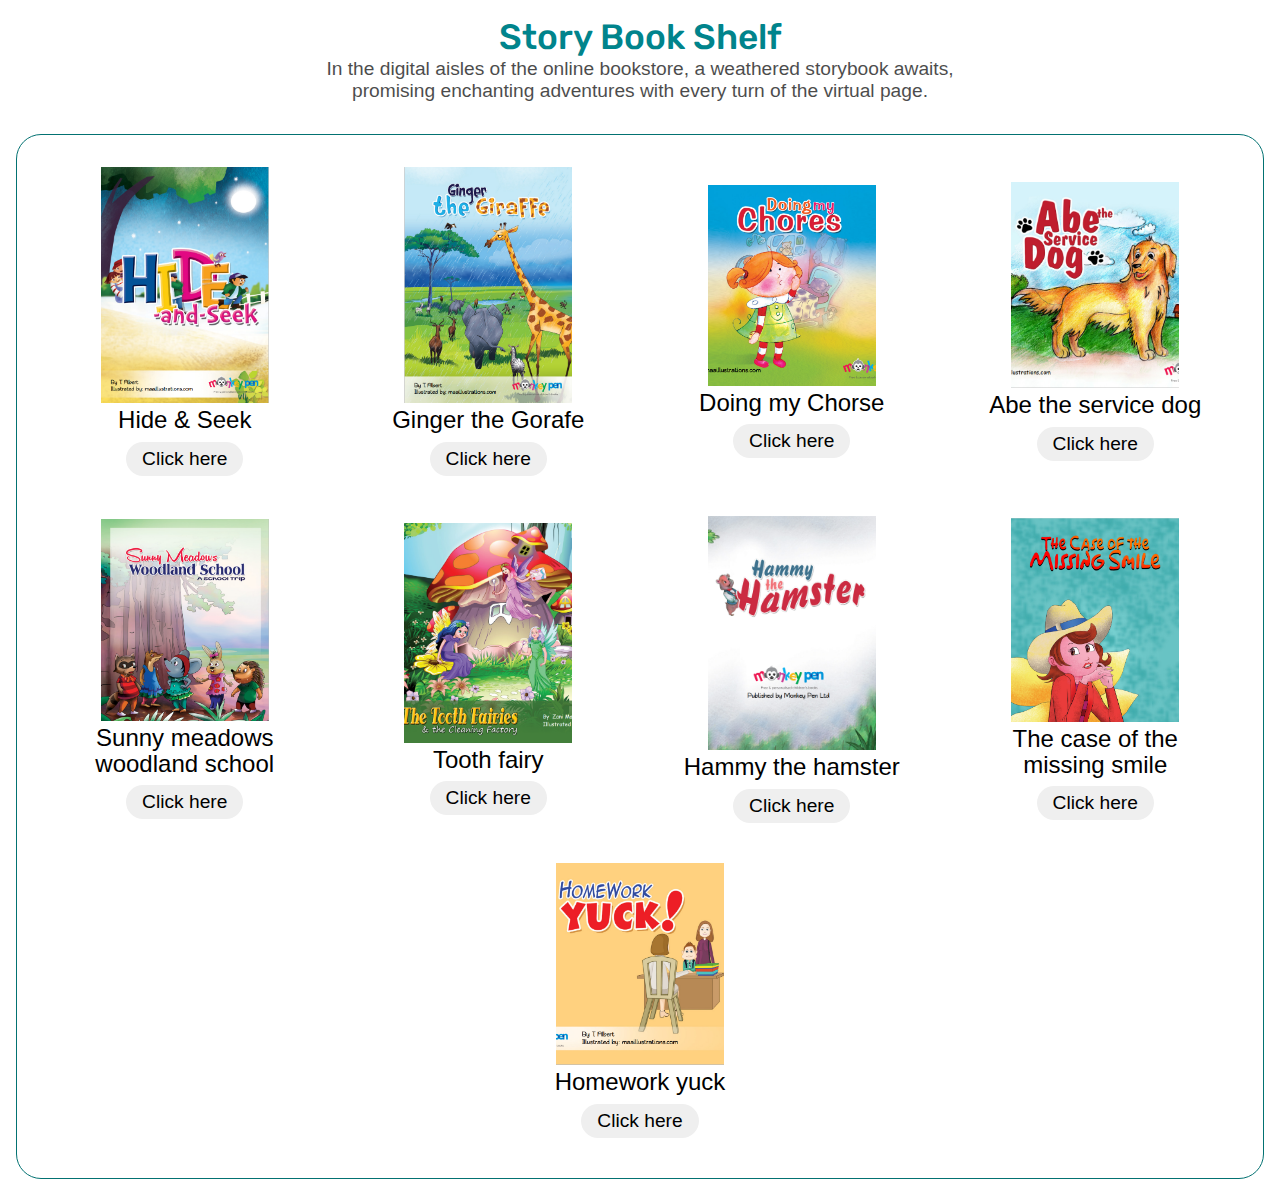
<file: assets/story.html>
<!DOCTYPE html>
<html lang="en">

<head>
    <meta charset="UTF-8">
    <meta name="viewport" content="width=device-width, initial-scale=1.0">
    <title>Story Book Shelf</title>
    <link rel="stylesheet" href="./style.css">
    <link rel="stylesheet" href="./media Quary.css">

    <!-- font family -->
    <!-- Poppins -->
    <link rel="preconnect" href="https://fonts.googleapis.com">
    <link rel="preconnect" href="https://fonts.gstatic.com" crossorigin>
    <link
        href="https://fonts.googleapis.com/css2?family=Poppins:ital,wght@0,100;0,200;0,300;0,400;0,500;0,600;0,700;0,800;0,900;1,100;1,200;1,300;1,400;1,500;1,600;1,700;1,800;1,900&display=swap"
        rel="stylesheet">

    <!-- Ubuntu -->
    <link rel="preconnect" href="https://fonts.googleapis.com">
    <link rel="preconnect" href="https://fonts.gstatic.com" crossorigin>
    <link
        href="https://fonts.googleapis.com/css2?family=Poppins:ital,wght@0,100;0,200;0,300;0,400;0,500;0,600;0,700;0,800;0,900;1,100;1,200;1,300;1,400;1,500;1,600;1,700;1,800;1,900&family=Ubuntu+Sans:ital,wght@0,100..800;1,100..800&display=swap"
        rel="stylesheet">

    <!-- Rubik -->
    <link rel="preconnect" href="https://fonts.googleapis.com">
    <link rel="preconnect" href="https://fonts.gstatic.com" crossorigin>
    <link
        href="https://fonts.googleapis.com/css2?family=Poppins:ital,wght@0,100;0,200;0,300;0,400;0,500;0,600;0,700;0,800;0,900;1,100;1,200;1,300;1,400;1,500;1,600;1,700;1,800;1,900&family=Rubik:ital,wght@0,300..900;1,300..900&family=Ubuntu+Sans:ital,wght@0,100..800;1,100..800&display=swap"
        rel="stylesheet">
</head>

<body>
    <div id="story_book">
        <div class="tittle-container">
            <h1 class="h1_sub">Story <span>Book</span> Shelf</h1>
            <p class="p_sub description">
                In the digital aisles of the online bookstore, a weathered storybook awaits, promising enchanting adventures with every turn of the virtual page.
            </p>
        </div>
        <div class="section-container story book">

            <!-- book 01 -->
            <div class="book-container sub_img">
                <img src="./books/img/hide & seek.png" alt="story" class="book_pic">
                <p class="p_sub book_name intro">
                    Hide & Seek
                </p>
                <button class="btn p_sub"
                    onclick="window.open('./books/child/001-HIDE-AND-SEEK-Free-Childrens-Book-By-Monkey-Pen.pdf')">Click
                    here
                </button>
            </div>
    
            <!-- book 02 -->
            <div class="book-container sub_img">
                <img src="./books/img/the ginger.png" alt="story" class="book_pic">
                <p class="p_sub book_name intro">
                    Ginger the Gorafe
                </p>
                <button class="btn p_sub"
                    onclick="window.open('./books/child/002-GINGER-THE-GIRAFFE-Free-Childrens-Book-By-Monkey-Pen.pdf')">Click
                    here</button>
            </div>
    
            <!-- book 03 -->
            <div class="book-container sub_img">
                <img src="./books/img/doing my choose.png" alt="story" class="book_pic">
                <p class="p_sub book_name intro">
                    Doing my Chorse
                </p>
                <button class="btn p_sub"
                    onclick="window.open('./books/child/003-DOING_MY_CHORES-Free-Childrens-Book-By-Monkey-Pen.pdf')">Click
                    here</button>
            </div>
    
            <!-- book 04 -->
            <div class="book-container sub_img">
                <img src="./books/img/abe.png" alt="story" class="book_pic">
                <p class="p_sub book_name intro">
                    Abe the service dog
                </p>
                <button class="btn p_sub"
                    onclick="window.open('./books/child/004-ABE-THE-SERVICE-DOG-Free-Childrens-Book-By-Monkey-Pen.pdf')">Click
                    here</button>
            </div>
    
            <!-- book 05 -->
            <div class="book-container sub_img">
                <img src="./books/img/sunny.png" alt="story" class="book_pic">
                <p class="p_sub book_name intro">
                    Sunny meadows woodland school
                </p>
                <button class="btn p_sub"
                    onclick="window.open('./books/child/005-SUNNY-MEADOWS-WOODLAND-SCHOOL-Free-Childrens-Book-By-Monkey-Pen.pdf')">Click
                    here</button>
            </div>
    
            <!-- book 06 -->
            <div class="book-container sub_img">
                <img src="./books/img/tooth.png" alt="story" class="book_pic">
                <p class="p_sub book_name intro">
                    Tooth fairy
                </p>
                <button class="btn p_sub"
                    onclick="window.open('./books/child/006-TOOTH-FAIRY-Free-Childrens-Book-By-Monkey-Pen.pdf')">Click
                    here</button>
            </div>
    
            <!-- book 07 -->
            <div class="book-container sub_img">
                <img src="./books/img/hummy.png" alt="story" class="book_pic">
                <p class="p_sub book_name intro">
                    Hammy the hamster
                </p>
                <button class="btn p_sub"
                    onclick="window.open('./books/child/007-HAMMY-THE-HAMSTER-Free-Childrens-Book-By-Monkey-Pen.pdf')">Click
                    here</button>
            </div>
    
            <!-- book 08 -->
            <div class="book-container sub_img">
                <img src="./books/img/missing.png" alt="story" class="book_pic">
                <p class="p_sub book_name intro">
                    The case of the missing smile
                </p>
                <button class="btn p_sub"
                    onclick="window.open('./books/child/008-THE-CASE-OF-THE-MISSING-SMILE.pdf')">Click here</button>
            </div>
    
            <!-- book 09 -->
            <div class="book-container sub_img">
                <img src="./books/img/home.png" alt="story" class="book_pic">
                <p class="p_sub book_name intro">
                    Homework yuck
                </p>
                <button class="btn p_sub"
                    onclick="window.open('./books/child/009-HOMEWORK-YUCK-Free-Childrens-Book-By-Monkey-Pen.pdf')">Click
                    here</button>
            </div>
    
        </div>
    </div>
</body>

</html>
</file>
<file: assets/style.css>
* {
    margin: 0;
    padding: 0;
}

/* font family */
@import url('https://fonts.googleapis.com/css2?family=Poppins:ital,wght@0,100;0,200;0,300;0,400;0,500;0,600;0,700;0,800;0,900;1,100;1,200;1,300;1,400;1,500;1,600;1,700;1,800;1,900&display=swap');
@import url('https://fonts.googleapis.com/css2?family=Poppins:ital,wght@0,100;0,200;0,300;0,400;0,500;0,600;0,700;0,800;0,900;1,100;1,200;1,300;1,400;1,500;1,600;1,700;1,800;1,900&family=Ubuntu:ital,wght@0,300;0,400;0,500;0,700;1,300;1,400;1,500;1,700&display=swap');
@import url('https://fonts.googleapis.com/css2?family=Poppins:ital,wght@0,100;0,200;0,300;0,400;0,500;0,600;0,700;0,800;0,900;1,100;1,200;1,300;1,400;1,500;1,600;1,700;1,800;1,900&family=Rubik:ital,wght@0,300..900;1,300..900&family=Ubuntu+Sans:ital,wght@0,100..800;1,100..800&display=swap');

:root {
    /* color code */
    --primary-color: #FEC20F;
    --primary-cover-color: #FCCF17;
    --secontery-color: #037272;
    --secontery-cover-color: #00848C;
    --bg-color: #FFF;
    --text-color: #1D3557;
    --nav-color: #676767;
    --text-sub-color: #000;
    --btn-color: linear-gradient(to right, #3FFF7C, #3FFBE0);

    /* font family */
    --p-nav-txt: 'Poppines', sans-serif;
    --h1-txt: 'Ubuntu', sans-serif;
    --h1-sub-txt: 'Rubik', sans-serif;

}

html {
    scroll-behavior: smooth;
}

body {
    transition: all 300ms ease;
}

section {
    height: 100vh;
    margin: 2vh 10rem 0;
}
.h1_main{
    font-family: var(--h1-txt);
    font-size: 3rem;
    color: var(--primary-cover-color);
    font-weight: 600;
}
.h1_sub {
    font-family: var(--h1-sub-txt);
    font-size: 2.2rem;
    color: var(--secontery-cover-color);
    font-weight: 500;
}
.p_main{
    font-family: var(--p-nav-txt);
    font-size: 1.5rem;
    color: var(--text-color);
    font-weight: 400;
    margin: 2rem auto;
    text-align: justify;
}
.p_sub {
    font-family: var(--p-nav-txt);
    font-size: 1.2rem;
    color: var(--text-sub-color);
    font-weight: 300;
}
.description{
    opacity: 70%;
    width: 40rem;
    margin: auto;
}

/* desktop nav */
nav {
    justify-content: space-between;
    display: flex;
    height: 12vh;
    padding: 1rem;
    font-size: 1.3rem;
    font-weight: 400;
    font-family: var(--p-nav-txt);
}

li {
    list-style: none;
    margin: auto;
}

ul {
    display: flex;
    text-align: center;
    gap: 3rem;
}

a {
    text-decoration: none;
    border: 1px solid transparent;
    color: var(--nav-color);
    transition: all 300ms ease;
}

a:hover {
    border-bottom: 1px solid var(--secontery-color);
    color: var(--secontery-cover-color);
}

.nav-icon {
    width: 30px;
    height: 30px;
    border-radius: 25%;
}

.nav-logo {
    font-size: 2.1rem;
    font-weight: 500;
    font-family: var(--h1-sub-txt);
    color: var(--primary-color);
    cursor: default;
}

/* hidden menu */
#hidden-nav {
    display: none;
}

.hidden-menu {
    position: relative;
    display: inline-block;
}

.menu-icon {
    display: flex;
    flex-direction: column;
    justify-content: space-between;
    height: 24px;
    width: 30px;
    cursor: pointer;
}

.menu-icon span {
    width: 100%;
    height: 3px;
    background-color: var(--primary-color);
    transition: all 300ms ease-in-out;
}

.menu-links {
    position: absolute;
    top: 100%;
    right: 0;
    background-color: var(--bg-color);
    width: fit-content;
    max-height: 0;
    overflow: hidden;
    transition: all 300ms ease-in-out;
}

.menu-links li {
    list-style: none;
}

.menu-links a {
    display: block;
    padding: 2px auto;
    text-align: right;
    color: var(--nav-color);
    text-decoration: none;
    transition: all 300ms ease-in-out;
}

.menu-links.open {
    max-height: 300px;
}

.menu-icon .open span:first-child {
    transform: rotate(45deg)translate(10px, 5px);
}

.menu-icon .open span:nth-child(2) {
    opacity: 0;
}

.menu-icon .open span:last-child {
    transform: rotate(-45deg)translate(10px, -5px);
}

.menu-icon .open span:first-child {
    transform: none;
}

.menu-icon .open span:first-child {
    opacity: 1;
}

.menu-icon .open span:first-child {
    transform: none;
}


/* home part */
#home{
    height: 80vh;
}
.section-container {
    display: flex;
    gap: 2rem;
    text-align: center;
}
.pic-container{
    margin: auto;
}
.pic-container img{
    height: 400px;
    width: 400px;
}

.text-container {
    text-align: center;
    color: var(--text-color);
    padding: 1rem 2rem;
}



/* about part */
#about{
    height: 220vh;
}
.tittle-container{
    text-align: center;
    margin: 1rem auto 2rem;
    gap: 1rem;
}
.video-container{
    margin: 1rem 10rem;
    border:0.1rem solid var(--secontery-cover-color);
}
span{
    color: var(--secontery-cover-color);
}
.about_pic img{
    height: 300px;
    width: 300px;
}
.add{
    text-align: center;
}


/* book part */

.book{
    border: 0.1rem solid var(--secontery-color);
    padding: 2rem;
    border-radius: 25px;
}
.book-container{
    margin: auto;
    gap: 0.5rem;
    padding: auto 0.5rem;
    width: 20rem;
}
.book_name{
    font-size: 1.5rem;
    text-align: center;
}
.book_name a{
    border: none;
}
.book_name a:hover{
    border: none;
}
.book_pic{
    margin: auto 15%;
    width: 70%;
    height: 70%;
}
/* footer part */
.footer-nav{
    text-align: center;
}
#story_book{
    top: 2rem;
    margin: 1rem;
}
.story{
    display: flex;
    flex-wrap: wrap;
}
.intro{
    line-height: 1.1;
}
.sub_img{
    width: 15rem;
}
.btn{
    padding: 5px 15px;
    margin: 0.5rem auto;
    border-radius: 25px;
    border: 0.1rem solid transparent;
    transition: all 300ms ease-in-out;
}
.btn:hover{
    background-color: var(--text-sub-color);
    color: var(--bg-color);
    border: 0.1rem solid var(--text-color);
}
</file>
<file: assets/media Quary.css>
@media screen and (max-width:1400px) {
    nav{
        height: 7vh;
    }
    #home{
        height: 120vh;
    }
    
    .book{
        flex-wrap: wrap;
    }
}
@media screen and (max-width:1200px) {
    .section-container{
        flex-wrap: wrap;
        gap: 0rem;
    }
    .video-container{
        margin: 0.8rem 3rem;
    }
    iframe{
        width: 500px;
        height: 300px;
    }
    
    .about_pic img{
        width: 400px;
        height: 400px;
    }
    .description{
        width: 35rem;
    }
}
@media screen and (max-width:900px) {
    section{
        margin: 1vh 1rem 0;
    }
    #desktop-nav {
        display: none;
    }

    #hidden-nav {
        display: flex;
    }
    

    iframe{
        width: 500px;
        height: 300px;
    }
    .book-container{
        border: 0.1px solid #037272;
        border-radius: 15px;
        transition: all 300ms ease;
        margin-bottom: 2rem;
    }
    .book{
        border: none;
    }
    .book-container img{
        margin-top: 1rem;
    }
    .description{
        width: 30rem;
    }
}
@media screen and (max-width:600px) {
    .h1_main{
        font-size: 2.8rem;
    }
    .h1_sub {
        font-size: 2.0rem;
    }
    .p_main{
        font-size: 1.3rem;
    }
    .p_sub{
        font-size: 1.0rem;
    }
    #home{
        height: vh;
    }
   
    iframe{
        width: 400px;
        height: 220px;
    }
    .description{
        width: 20rem;
    }
}
@media screen and (max-width:500px){
    iframe{
        width: 350px;
        height: 190px;
    }
}
@media screen and (max-width:400px){
    section{
        margin: 1vh 0.5rem 0;
    }
    .h1_main{
        font-size: 2.3rem;
    }
    .h1_sub {
        font-size: 1.8rem;
    }
    .p_main{
        font-size: 1.0rem;
    }
    .p_sub{
        font-size: 0.8rem;
    }
    #home{
        height: 150vh;
    }
    #about{
        height: 250vh;
    }
    .video-container{
        margin: auto;
    }
    iframe{
        width: 300px;
        height: 190px;
    }

    .pic-container img{
        width: 280px;
        height: 280px;
    }
    .description{
        width: 15rem;
    }
}
@media screen and (max-width:350px){
    iframe{
        width: 280px;
        height: 190px;
    }
}
@media screen and (max-width:300px){
    #home{
        height: 170vh;
    }
    #about{
        height: 280vh;
    }
    iframe{
        width: 230px;
        height: 160px;
    }
    .pic-container img{
        width: 230px;
        height: 230px;
    }
    .description{
        width: 10rem;
    }
}
</file>
